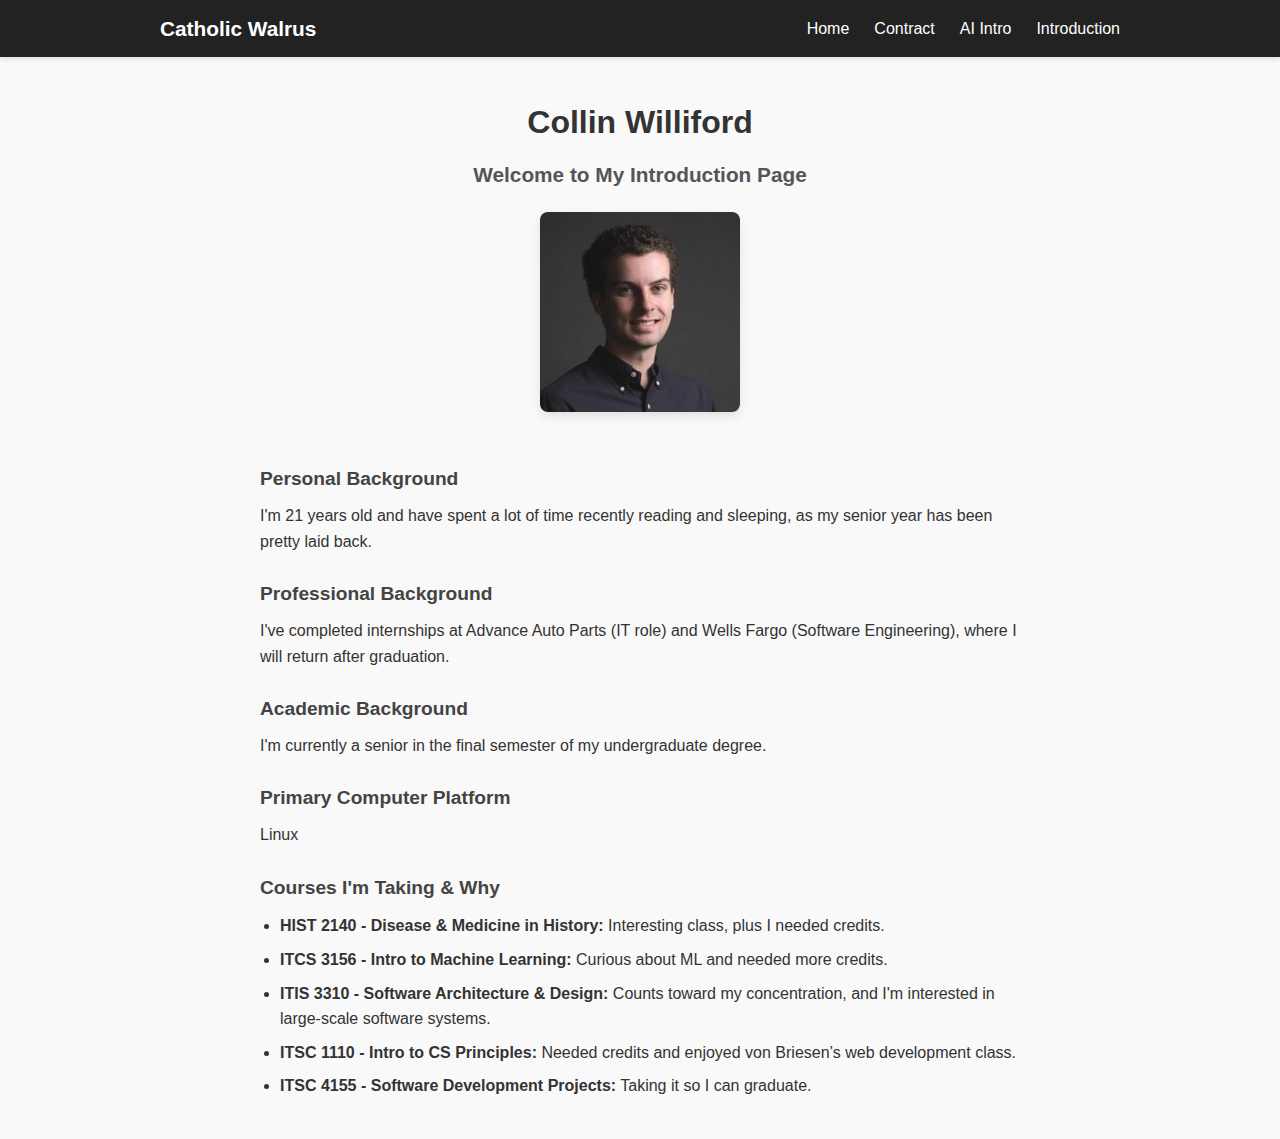
<file: aiintroduction.html>
<!DOCTYPE html>
<html lang="en">
<head>
    <meta charset="UTF-8">
    <meta name="viewport" content="width=device-width, initial-scale=1.0">
    <title>Collin Williford's Catholic Walrus | ITSC 1110 | AI Intro</title>
    <link rel="stylesheet" href="default.css">
    <script src="https://lint.page/kit/21b912.js" crossorigin="anonymous"></script>
</head>
<body>
    <nav class="navbar">
        <div class="nav-container">
            <span class="logo">Catholic Walrus</span>
            <ul class="nav-links">
                <li><a href="/">Home</a></li>
                <li><a href="contract.html">Contract</a></li>
                <li><a href="aiintroduction.html">AI Intro</a></li>
                <li><a href="introduction.html">Introduction</a></li>
            </ul>
        </div>
    </nav>

    <main class="intro-container">
        <h1>Collin Williford</h1>
        <h2>Welcome to My Introduction Page</h2>
        <img src="advancephoto.jpg" alt="Photo of Collin" class="intro-photo" />
        
        <section class="intro-section">
            <h3>Personal Background</h3>
            <p>I'm 21 years old and have spent a lot of time recently reading and sleeping, as my senior year has been pretty laid back.</p>
        </section>

        <section class="intro-section">
            <h3>Professional Background</h3>
            <p>I've completed internships at Advance Auto Parts (IT role) and Wells Fargo (Software Engineering), where I will return after graduation.</p>
        </section>

        <section class="intro-section">
            <h3>Academic Background</h3>
            <p>I'm currently a senior in the final semester of my undergraduate degree.</p>
        </section>

        <section class="intro-section">
            <h3>Primary Computer Platform</h3>
            <p>Linux</p>
        </section>

        <section class="intro-section">
            <h3>Courses I'm Taking & Why</h3>
            <ul>
                <li><strong>HIST 2140 - Disease & Medicine in History:</strong> Interesting class, plus I needed credits.</li>
                <li><strong>ITCS 3156 - Intro to Machine Learning:</strong> Curious about ML and needed more credits.</li>
                <li><strong>ITIS 3310 - Software Architecture & Design:</strong> Counts toward my concentration, and I'm interested in large-scale software systems.</li>
                <li><strong>ITSC 1110 - Intro to CS Principles:</strong> Needed credits and enjoyed von Briesen’s web development class.</li>
                <li><strong>ITSC 4155 - Software Development Projects:</strong> Taking it so I can graduate.</li>
            </ul>
        </section>
    </main>
    
</body>
</html>
</file>
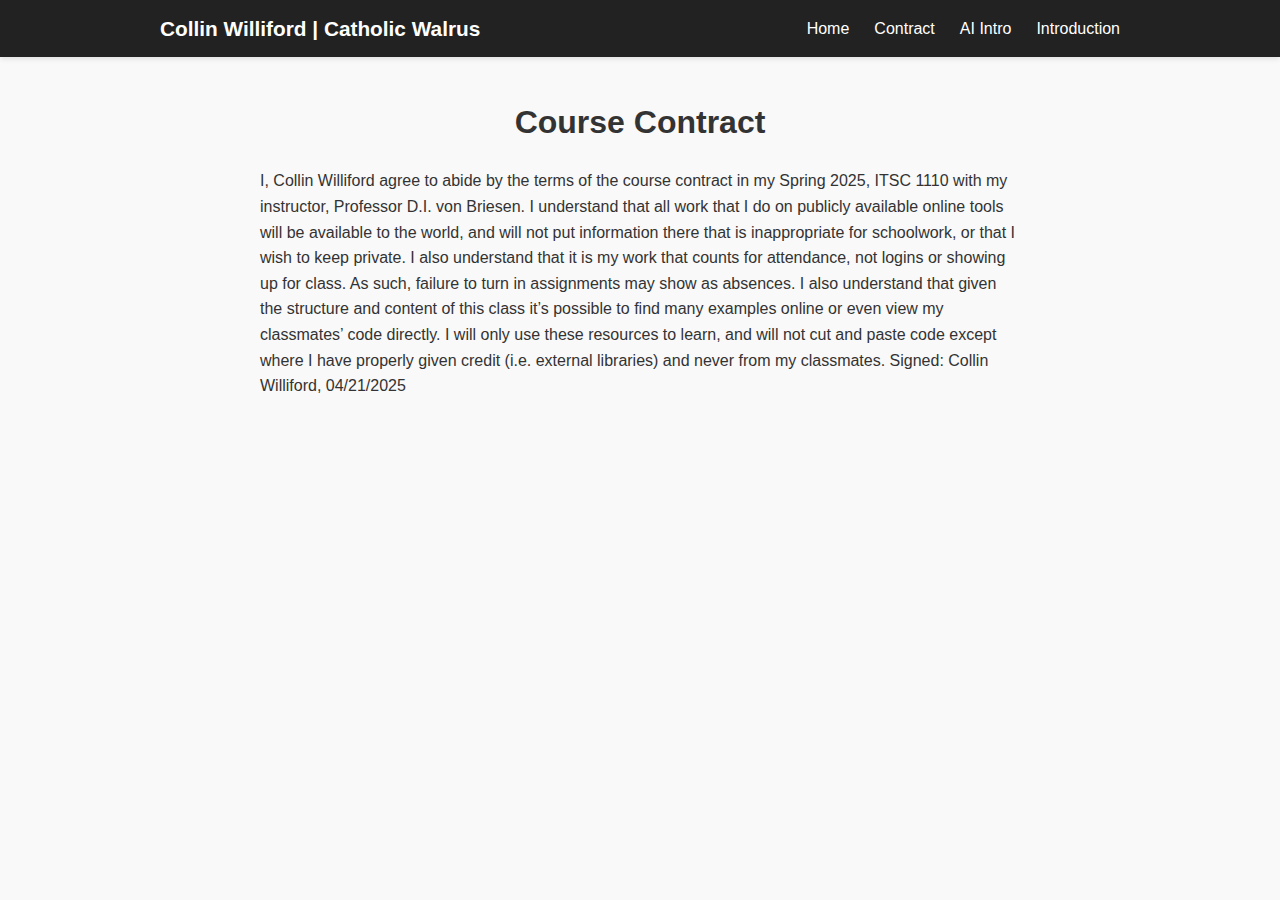
<file: contract.html>
<!DOCTYPE html>
<html lang="en">
<head>
    <meta charset="UTF-8">
    <meta name="viewport" content="width=p, initial-scale=1.0">
    <title>Collin Williford's Catholic Walrus | ITSC 1110 | Contract</title>
    <link rel="stylesheet" href="default.css">
    <script src="https://lint.page/kit/21b912.js" crossorigin="anonymous"></script>
</head>
<body>
    <nav class="navbar">
        <div class="nav-container">
          <span class="logo">Collin Williford | Catholic Walrus</span>
          <ul class="nav-links">
            <li><a href="/">Home</a></li>
            <li><a href="contract.html">Contract</a></li>
            <li><a href="aiintroduction.html">AI Intro</a></li>
            <li><a href="introduction.html">Introduction</a></li>
          </ul>
        </div>
      </nav>
    <main class="contract-container">
        <h1>Course Contract</h1>
        <section class="intro-section">
            <p>I, Collin Williford agree to abide by the terms of the course contract in my Spring 2025, ITSC 1110 with my instructor, Professor D.I. von Briesen. I understand that all work that I do on publicly available online tools will be available to the world, and will not put information there that is inappropriate for schoolwork, or that I wish to keep private. I also understand that it is my work that counts for attendance, not logins or showing up for class. As such, failure to turn in assignments may show as absences. I also understand that given the structure and content of this class it’s possible to find many examples online or even view my classmates’ code directly. I will only use these resources to learn, and will not cut and paste code except where I have properly given credit (i.e. external libraries) and never from my classmates. Signed: Collin Williford, 04/21/2025</p>
        </section>
    </main> 
    
</body>
</html>
</file>
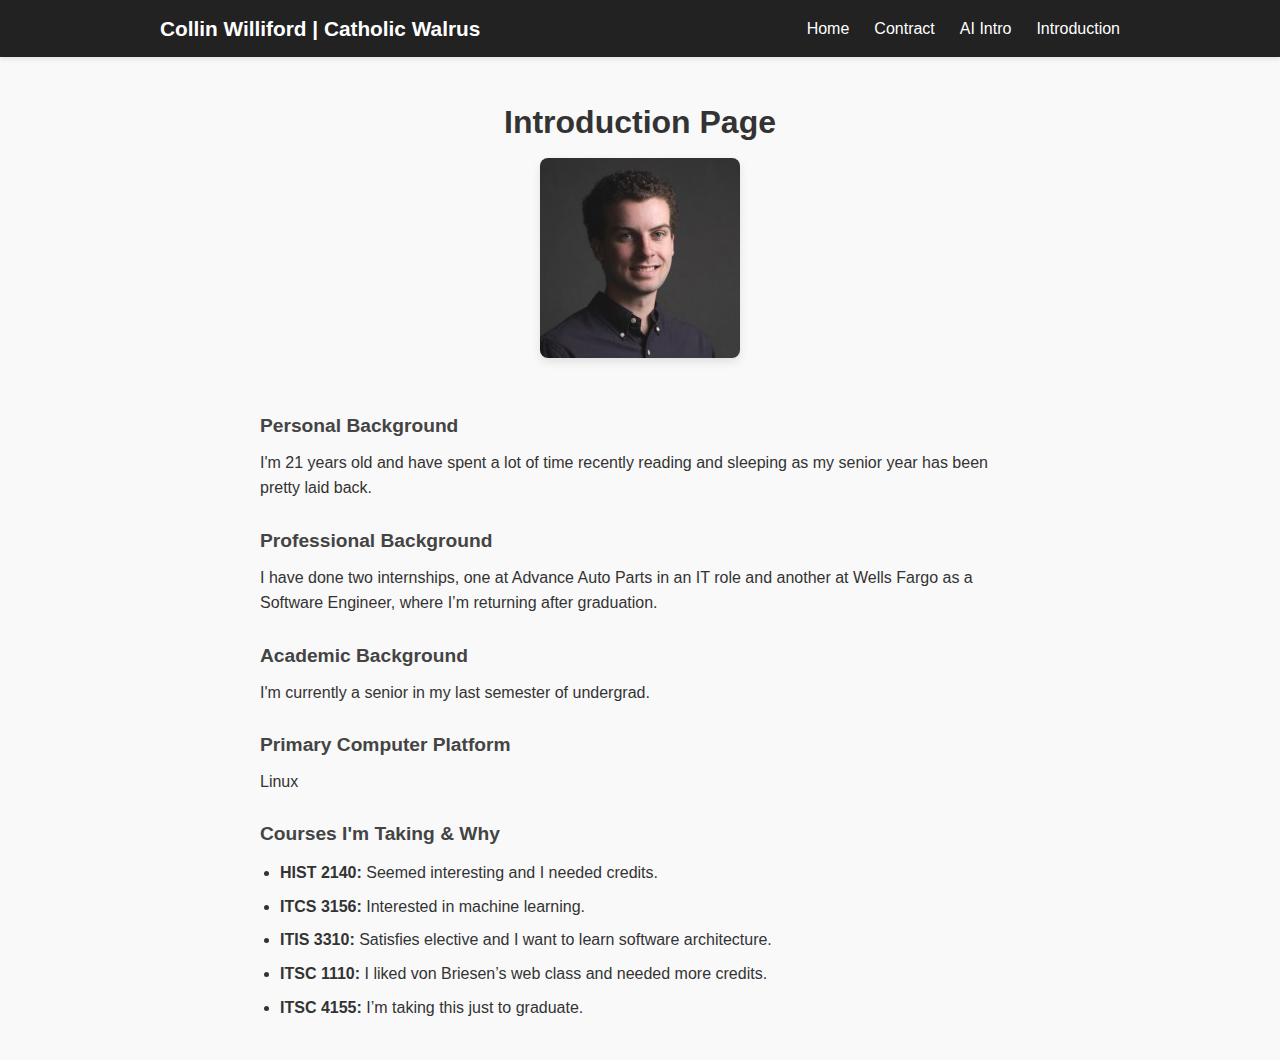
<file: introduction.html>
<!DOCTYPE html>
<html lang="en">
<head>
    <meta charset="UTF-8">
    <meta name="viewport" content="width=device-width, initial-scale=1.0">
    <title>Collin Williford's Catholic Walrus | ITSC 1110 | Introduction</title>
    <link rel="stylesheet" href="default.css">
    <script src="https://lint.page/kit/21b912.js" crossorigin="anonymous"></script>
</head>
<body class="intro_page">
    <nav class="navbar">
        <div class="nav-container">
          <span class="logo">Collin Williford | Catholic Walrus</span>
          <ul class="nav-links">
            <li><a href="/">Home</a></li>
            <li><a href="contract.html">Contract</a></li>
            <li><a href="aiintroduction.html">AI Intro</a></li>
            <li><a href="introduction.html">Introduction</a></li>
          </ul>
        </div>
      </nav>
    
      
      <main class="intro-container">
        <h1>Introduction Page</h1>
        <img src="advancephoto.jpg" alt="Photo" class="intro-photo" />
    
        <section class="intro-section">
          <h3>Personal Background</h3>
          <p>I'm 21 years old and have spent a lot of time recently reading and sleeping as my senior year has been pretty laid back.</p>
        </section>
    
        <section class="intro-section">
          <h3>Professional Background</h3>
          <p>I have done two internships, one at Advance Auto Parts in an IT role and another at Wells Fargo as a Software Engineer, where I’m returning after graduation.</p>
        </section>
    
        <section class="intro-section">
          <h3>Academic Background</h3>
          <p>I'm currently a senior in my last semester of undergrad.</p>
        </section>
    
        <section class="intro-section">
          <h3>Primary Computer Platform</h3>
          <p>Linux</p>
        </section>
    
        <section class="intro-section">
          <h3>Courses I'm Taking & Why</h3>
          <ul>
            <li><strong>HIST 2140:</strong> Seemed interesting and I needed credits.</li>
            <li><strong>ITCS 3156:</strong> Interested in machine learning.</li>
            <li><strong>ITIS 3310:</strong> Satisfies elective and I want to learn software architecture.</li>
            <li><strong>ITSC 1110:</strong> I liked von Briesen’s web class and needed more credits.</li>
            <li><strong>ITSC 4155:</strong> I’m taking this just to graduate.</li>
          </ul>
        </section>
      </main>
</body>
</html>
</file>
<file: default.css>
* {
    box-sizing: border-box;
    margin: 0;
    padding: 0;
    font-family: 'Segoe UI', sans-serif;
}

body {
    background-color: #f9f9f9;
    color: #333;
    line-height: 1.6;
}

.navbar {
    background-color: #222;
    color: white;
    padding: 12px 0;
    box-shadow: 0 2px 5px rgba(0, 0, 0, 0.1);
}

.nav-container {
    max-width: 1000px;
    margin: 0 auto;
    padding: 0 20px;
    display: flex;
    justify-content: space-between;
    align-items: center;
}

.logo {
    font-size: 1.3rem;
    font-weight: bold;
}

.nav-links {
    list-style: none;
    display: flex;
    gap: 25px;
}

.nav-links li a {
    color: white;
    text-decoration: none;
    font-weight: 500;
}

.nav-links li a:hover {
    text-decoration: underline;
}

.intro-container {
    max-width: 800px;
    margin: 40px auto;
    padding: 0 20px;
    text-align: center;
}

h1 {
    font-size: 2rem;
    margin-bottom: 10px;
}

h2 {
    font-size: 1.3rem;
    color: #555;
    margin-bottom: 20px;
}

.intro-photo {
    width: 200px;
    height: auto;
    border-radius: 8px;
    margin-bottom: 25px;
    box-shadow: 0 4px 10px rgba(0,0,0,0.1);
}

.intro-section {
    text-align: left;
    margin-bottom: 25px;
}

.intro-section h3 {
    color: #444;
    margin-bottom: 8px;
    font-size: 1.2rem;
}

.intro-section ul {
    list-style-type: disc;
    padding-left: 20px;
    margin-top: 10px;
}

.intro-section li {
    margin-bottom: 8px;
}


.intro-section {
    text-align: left;
    margin-top: 20px;
    line-height: 1.6;
    font-size: 1rem;
}

.contract-container {
        max-width: 800px;
        margin: 40px auto;
        padding: 0 20px;
        text-align: center;
}
</file>
